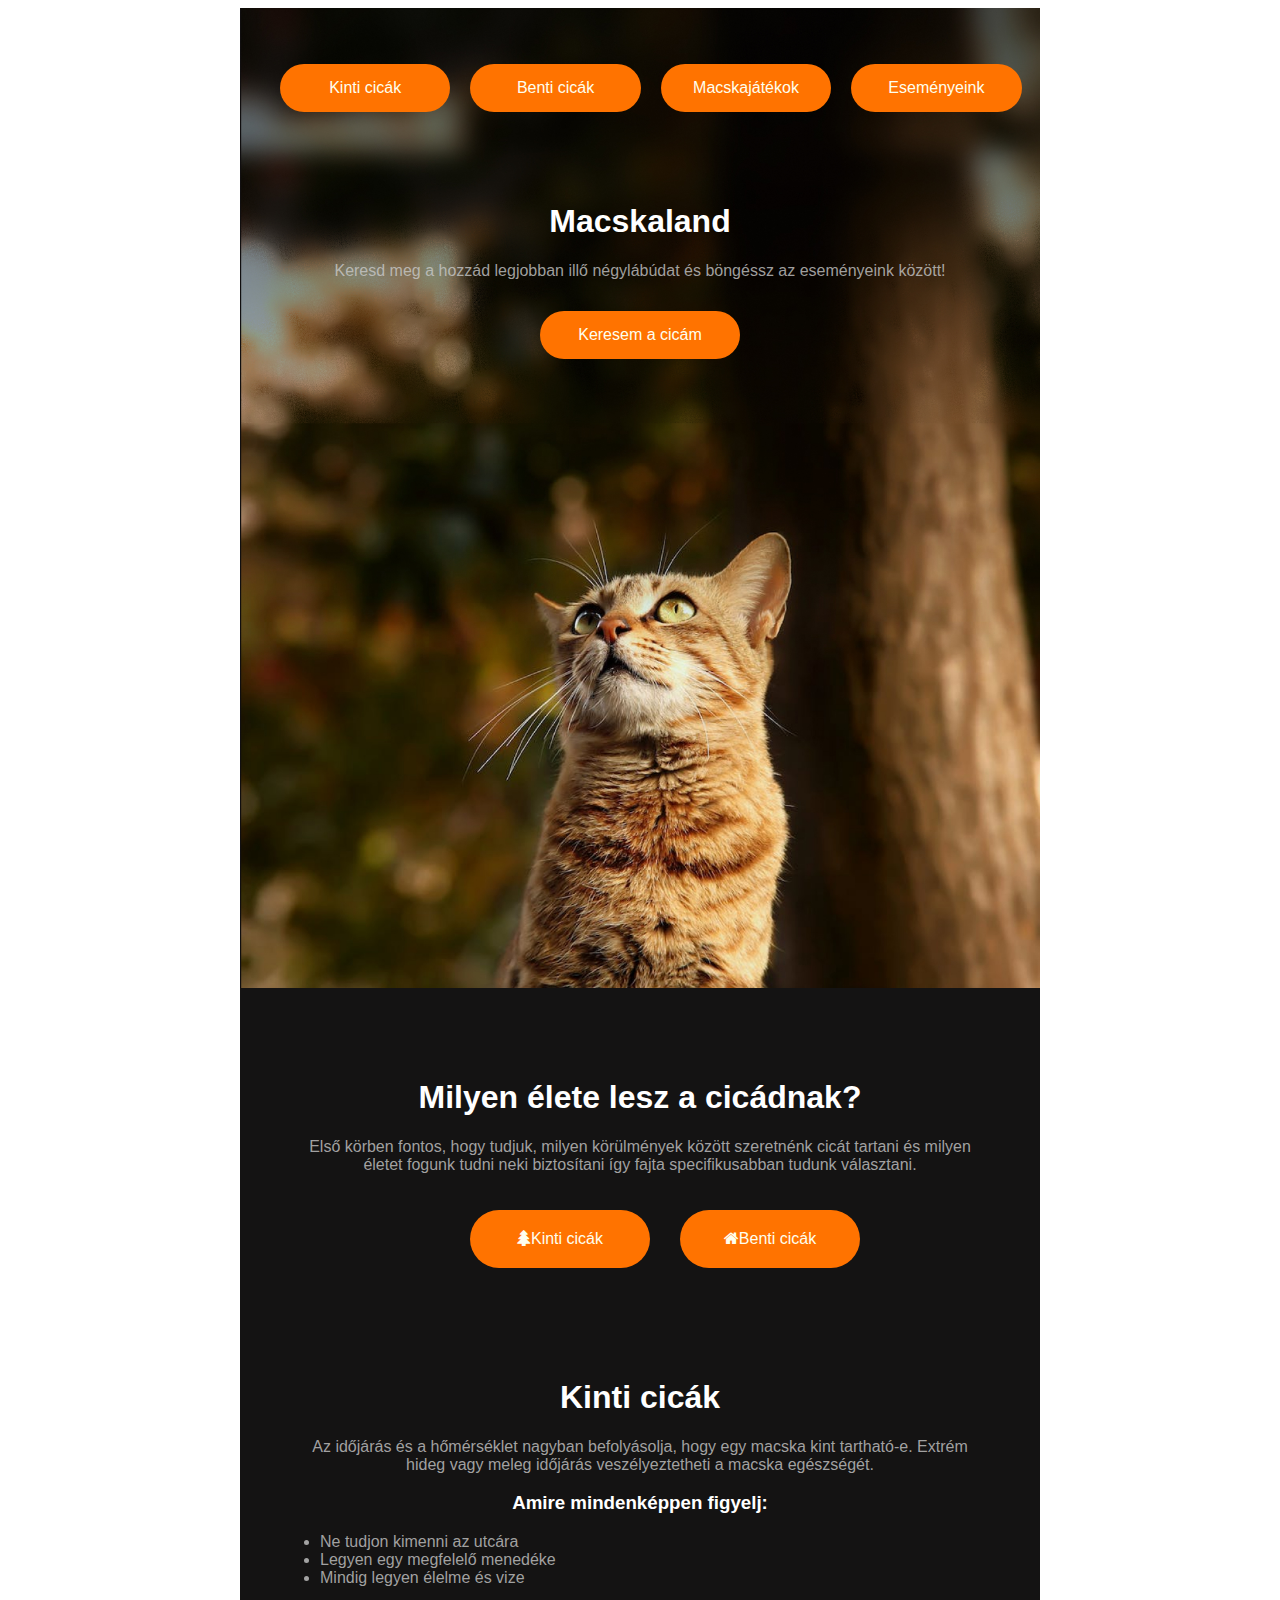
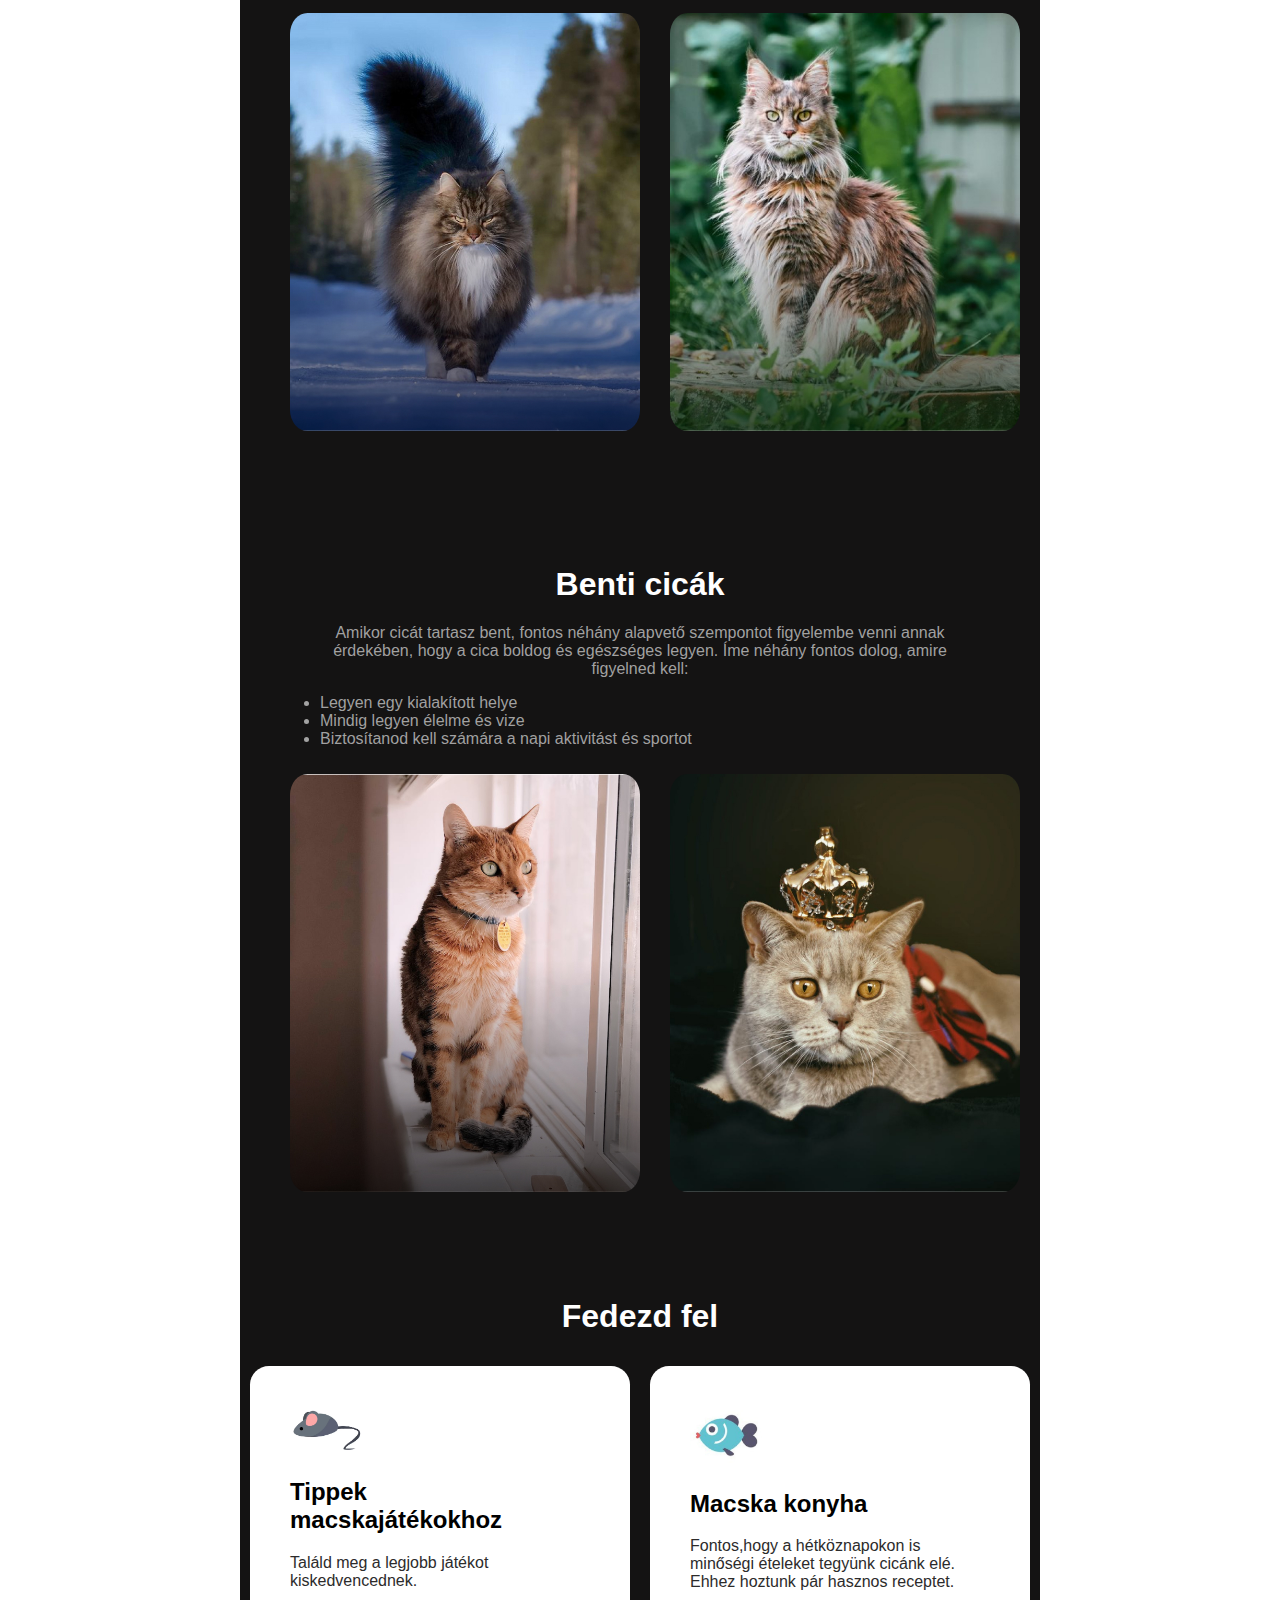
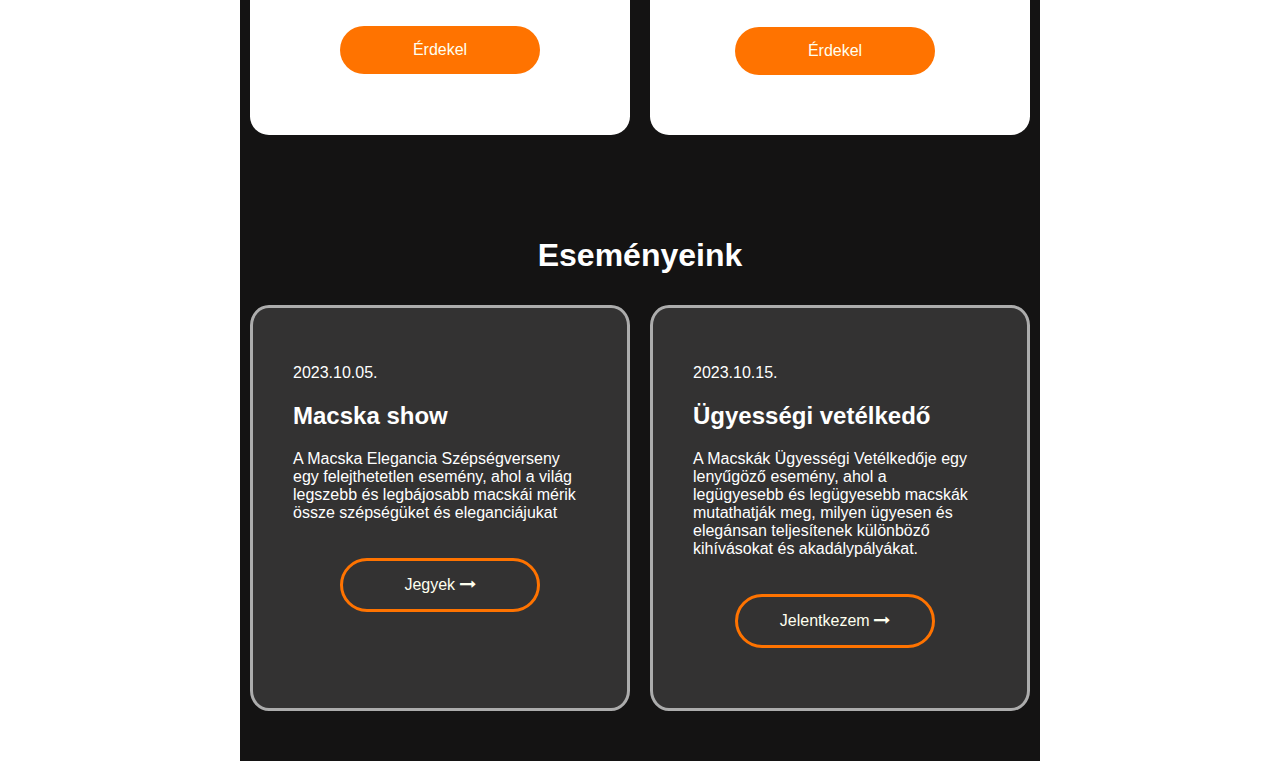
<file: index.html>
<!DOCTYPE html>
<html lang="hu">
<head>
    <meta charset="UTF-8">
    <meta name="description" content="Cicas oldal">
    <meta name="keywords" content="CICAK">
    <meta name="author" content="Albert Orsolya">
    <meta name="viewport" content="width=device-width, initial-scale=1.0">
    <title>Albert Orsolya</title>
    <link rel="stylesheet" href="stilus.css">
    <link rel="stylesheet" href="https://cdnjs.cloudflare.com/ajax/libs/font-awesome/4.7.0/css/font-awesome.min.css">
</head>
<body>
    <div id="tarolo">
        <div class="fejlec">
            <div class="menu">
                <ul>
                    <li><a href="#harmadik">Kinti cicák</a></li>
                    <li><a href="#negyedik">Benti cicák</a></li>
                    <li><a href="#otodik">Macskajátékok</a></li>
                    <li><a href="#hatodik">Eseményeink</a></li>
                </ul>
            </div>
            <h1>Macskaland</h1>
            <p>Keresd meg a hozzád legjobban illő négylábúdat és böngéssz az eseményeink között!</p>
            <div class="gomb">
                <ul> <li><a href="https://www.facebook.com/groups/cicamentok/?locale=hu_HU">Keresem a cicám</a></li></ul>   
            </div>
        </div>
        <div class="masodik">
            <h1>Milyen élete lesz a cicádnak?</h1>
            <p>Első körben fontos, hogy tudjuk, milyen körülmények között szeretnénk cicát tartani és milyen <br> életet fogunk tudni neki biztosítani így fajta specifikusabban tudunk választani.
            </p>
            <ul>
                <li><a href="#harmadik"><i class="fa fa-tree"></i>Kinti cicák</a></li>
                <li><a href="#negyedik"><i class="fa fa-home"></i>Benti cicák</a></li>
            </ul>        
        </div>
        <div class="harmadik">
            <h1 id="harmadik">Kinti cicák</h1>
            <p>Az időjárás és a hőmérséklet nagyban befolyásolja, hogy egy macska kint tartható-e. Extrém <br> hideg vagy meleg időjárás veszélyeztetheti a macska egészségét.
            </p>
            <h3>Amire mindenképpen figyelj:</h3>
            <ul>
                <li>Ne tudjon kimenni az utcára</li>
                <li>Legyen egy megfelelő menedéke</li>
                <li>Mindig legyen élelme és vize</li>    
            </ul>
            <div class="kepek"> 
                <div class="pic"><img src="images/norvegmacska.jpg" alt="Norvég Erdei Macska"></div>
                <div class="pic"><img src="images/maincoon.jpg" alt="Maine coon"></div>
            </div>
            </div>
            <div class="negyedik">
                <h1 id="negyedik">Benti cicák</h1>
            <p>Amikor cicát tartasz bent, fontos néhány alapvető szempontot figyelembe venni annak <br>érdekében, hogy a cica boldog és egészséges legyen. Íme néhány fontos dolog, amire <br> figyelned kell:
            </p>

            <ul>
                <li>Legyen egy kialakított helye</li>
                <li>Mindig legyen élelme és vize</li>
                <li>Biztosítanod kell számára a napi aktivitást és sportot</li>    
            </ul>
            <div class="kepek"> 
                <div class="pic"><img src="images/bengali.jpg" alt="Bengáli"></div>
                <div class="pic"><img src="images/megezacica.jpg" alt="Meg ez a cica"></div>
            </div>
            <h1 id="otodik">Fedezd fel</h1>
            <div class="otodik"> 
                <div class="erdek1">
                    <div class="pic2"><img src="images/egér.jpg" alt="egér"></div>
                    <h2>Tippek <br> macskajátékokhoz</h2>
                    <p class="erdek2p">Találd meg a legjobb játékot kiskedvencednek.</p>
                    <ul>
                        <li><a href="https://www.petnet.hu/termekek/MACSKA_MACSKAFELSZERELES_Jatek-52?gad_source=1&gclid=Cj0KCQjwtJKqBhCaARIsAN_yS_kFfIFX_HOIrf1xk5cgnzk9NcARK5xLfwLrcSixGn688k3NgY6aRWsaAiciEALw_wcB">Érdekel</a></li>
                    </ul>
                </div>
                <div class="erdek2">
                    <div class="pic2"><img src="images/hal.jpg" alt="hal"></div>
                    <h2>Macska konyha</h2>
                    <p class="erdek2p">Fontos,hogy a hétköznapokon is minőségi ételeket tegyünk cicánk elé. Ehhez hoztunk pár hasznos receptet.</p>
                    <ul>
                        <li><a href="https://hogyankeszitsek.hu/macskakaja-hazilag/">Érdekel</a></li>
                    </ul>
                </div>
            </div>
            <h1 id="hatodik">Eseményeink</h1>
            <div class="hatodik"> 
                <div class="jegy">
                    <p class="szam">2023.10.05.</p>
                    <h2 class="cim">Macska show</h2>
                    <p class="show">A Macska Elegancia Szépségverseny egy felejthetetlen esemény, ahol a világ legszebb és legbájosabb macskái mérik össze szépségüket és eleganciájukat
                    </p>
                    <ul>
                        <li><a href="http://macskamania.hu/index.php?body=1&m=3&menu=5">Jegyek <i class="fa fa-long-arrow-right"></i></a></li>
                    </ul>
                </div>
                <div class="jelentk">
                    <p class="szam">2023.10.15.</p>
                    <h2 class="cim">Ügyességi vetélkedő</h2>
                    <p class="ugy">A Macskák Ügyességi Vetélkedője egy lenyűgöző esemény, ahol a legügyesebb és legügyesebb macskák mutathatják meg, milyen ügyesen és elegánsan teljesítenek különböző kihívásokat és akadálypályákat.
                    </p>
                    <ul>
                        <li><a href="jeletkezem.html">Jelentkezem <i class="fa fa-long-arrow-right"></i></a></li>
                    </ul>
                </div>
            </div>
            </div>
        
    </div>
</body>
</html>
</file>
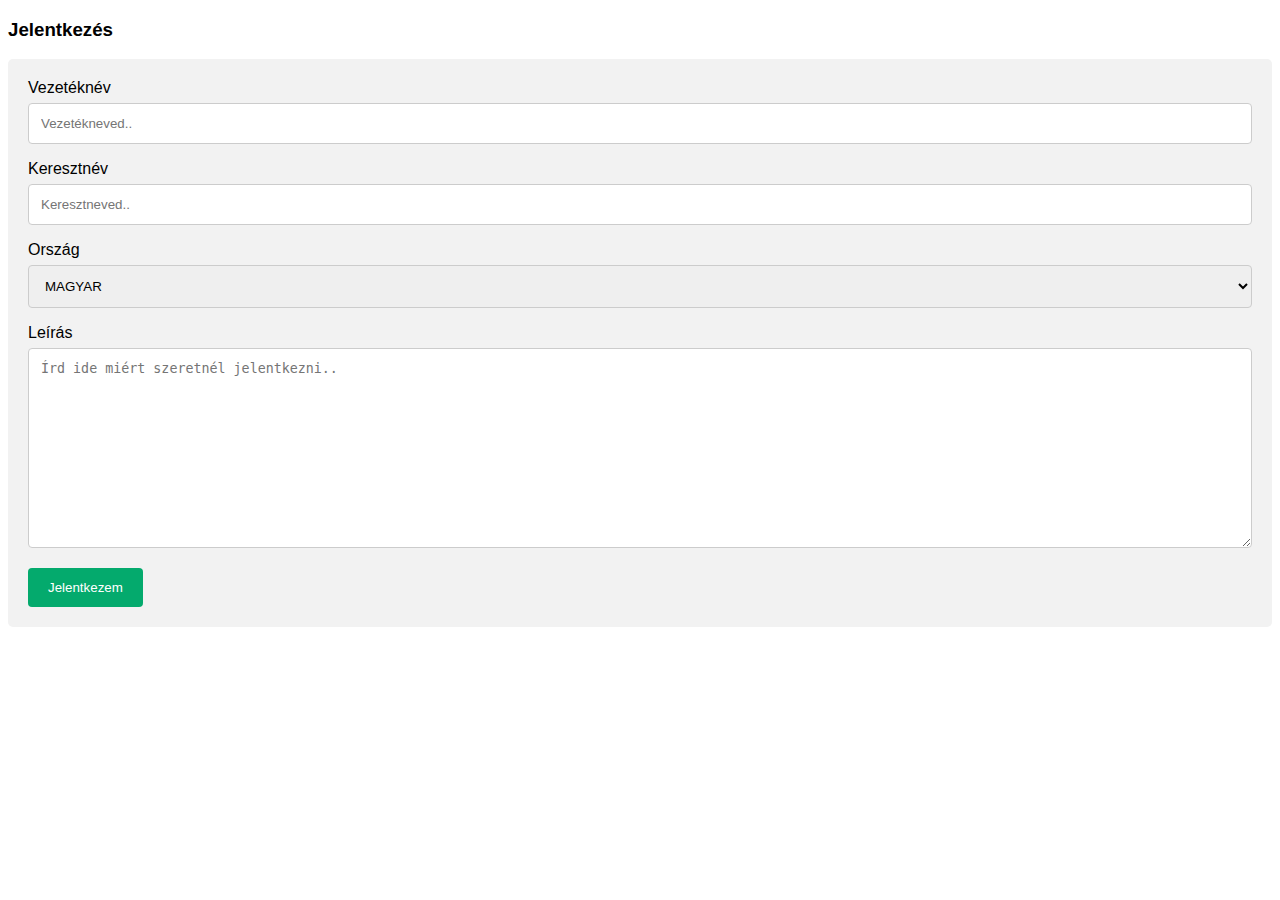
<file: jeletkezem.html>
<!DOCTYPE html>
<html lang="hu">
<head>
    <meta charset="UTF-8">
    <meta name="description" content="Jelentkezem">
    <meta name="keywords" content="Jelentkezem">
    <meta name="author" content="Albert Orsolya">
    <link rel="stylesheet" href="stilus2.css">
    <meta name="viewport" content="width=device-width, initial-scale=1.0">
    <title>Jelentkezem</title>
</head>
<body>

        <h3>Jelentkezés</h3>
        
        <div class="container">
          <form action="/action_page.php">
            <label for="fname">Vezetéknév</label>
            <input type="text" id="fname" name="firstname" placeholder="Vezetékneved..">
        
            <label for="lname">Keresztnév</label>
            <input type="text" id="lname" name="lastname" placeholder="Keresztneved..">
        
            <label for="country">Ország</label>
            <select id="country" name="country">
              <option value="magyar">MAGYAR</option>
              <option value="cicaország">CICALANDIA</option>
            </select>
        
            <label for="subject">Leírás</label>
            <textarea id="subject" name="subject" placeholder="Írd ide miért szeretnél jelentkezni.." style="height:200px"></textarea>
        
            <input type="submit" value="Jelentkezem">
          </form>
        </div>
</body>
</html>
</file>
<file: stilus.css>
#tarolo{
    width: 100%;
	max-width: 800px;
	margin:auto;
    padding:0px;
    background-color: rgb(20, 19, 19);
}

.fejlec{
    background-image: url("images/hero.jpg");
    height: 100vh;
    background-size: cover;
    color: rgb(31, 30, 30);
    margin: auto;
    padding: 40px;
}

.pic img{
    width: 100%;
}

h1 {
    font-family: Arial, Helvetica, sans-serif;
    text-align: center;
    color: white;
    padding-top: 70px;
}
h3{
    font-family: Arial, Helvetica, sans-serif;
    text-align: center;
    color: rgb(255, 255, 255);
}
ul{
    padding-left: 80px;
}
li{
    font-family: Arial, Helvetica, sans-serif;
    color: rgba(202, 202, 202, 0.788);
}
p{
    font-family: Arial, Helvetica, sans-serif;
    text-align: center;
    color: rgba(202, 202, 202, 0.788);
}
/* menü formázás */
.menu ul{ 
    list-style-type: none;
    padding: 0px;
    display: grid;
    grid-template-columns: 24% 24% 24% 24%;
    gap: 20px;
    padding-right: 10px;
}

.menu a{
    text-decoration: none;
    color: rgb(254, 255, 239)
}
.menu li {
    padding: 15px;
    border-radius: 30px;
    background-color: rgb(255, 115, 0);
    text-align: center;
    
}
.gomb ul{
    list-style-type: none;
    width: 200px;
    padding: 15px; 
    border-radius: 30px;
    margin: auto;
    text-align:center ;
}
.gomb li{
    padding: 15px;
    border-radius: 30px;
    background-color: rgb(255, 115, 0);
    text-align: center;
}
.gomb a{
    text-decoration: none;
    color:  rgb(254, 255, 239);
}
.gomb a:hover{
    background-color: rgb(255, 0, 0);
}
.gomb li:hover{
    background-color: brown;
    box-shadow: 0 8px 16px 0 rgba(0,0,0,0.2), 0 6px 20px 0 rgba(0,0,0,0.19);
}
.menu li:hover{
    background-color: brown;
    box-shadow: 0 8px 16px 0 rgba(0,0,0,0.2), 0 6px 20px 0 rgba(0,0,0,0.19);

}
.menu a:hover{
    background-color: rgb(250, 0, 0);
}
.masodik ul{
    list-style-type: none;
    display: grid;
    grid-template-columns: 90% 90%;
    gap: 30px;
    width: 200px;
    padding: 20px; 
    border-radius: 30px;
    margin: auto;
    text-align:center;
    padding-right: 20%;
}
.masodik a{
    text-decoration: none;
    color: rgb(254, 255, 239);
}
.masodik li {
    padding: 20px;
    border-radius: 30px;
    background-color: rgb(255, 115, 0);
    text-align: center;
    
}
.masodik a:hover{
    background-color: rgb(250, 0, 0);
}
.masodik li:hover{
    background-color: brown;
    box-shadow: 0 8px 16px 0 rgba(0,0,0,0.2), 0 6px 20px 0 rgba(0,0,0,0.19);

}
.kepek{
    padding: 10px;
    display: grid;
    grid-template-columns: 100% 100%;
    grid-template-rows: auto;
    gap: 30px;
    padding-right: 50%;
    padding-left: 50px;
}
.pic img {
    width: 100%;
    border-radius: 5%;
}
.pic{
    overflow: hidden;
}
.negyedik{
    padding-top: 30px;
    padding-bottom: 40px;
<<<<<<< HEAD
}
.otodik {
    display: grid;
    grid-template-columns: 50% 50%;
    gap: 0px;
}
.erdek1{
    background-color: white;
    padding: 40px;
    border-radius: 5%;
    margin: 10px;
}
.erdek2{
    background-color: white;
    padding: 40px;
    border-radius: 5%;
    margin: 10px;
    padding-right: 50px;
}

h2{
    font-family: Arial, Helvetica, sans-serif;
}
.pic2 img {
    width: 25%;
}
.pic2{
    overflow: hidden;
}
.otodik ul{
    list-style-type: none;
    width: 200px;
    padding: 20px; 
    border-radius: 30px;
    margin: auto;
    text-align:center;
}
.otodik a{
    text-decoration: none;
    color: rgb(254, 255, 239);
}
.otodik li {
    padding: 15px;
    border-radius: 30px;
    background-color: rgb(255, 115, 0);
    text-align: center;
}
.otodik a:hover{
    background-color: rgb(250, 0, 0);
}
.otodik li:hover{
    background-color: brown;
    box-shadow: 0 8px 16px 0 rgba(0,0,0,0.2), 0 6px 20px 0 rgba(0,0,0,0.19);
}
.erdek2p{
    color: rgb(44, 43, 43);
    text-align: left;
}
.hatodik {
    display: grid;
    grid-template-columns: 50% 50%;
    gap: 0px;
}
.jegy{
    border: solid rgb(172, 172, 172);
    background-color:  rgb(51, 50, 50);
    padding: 40px;
    border-radius: 5%;
    margin: 10px;
}
.jelentk{
    border: solid rgb(172, 172, 172);
    background-color: rgb(51, 50, 50);
    padding: 40px;
    border-radius: 5%;
    margin: 10px;
    padding-right: 50px;
}
.hatodik ul{
    list-style-type: none;
    width: 200px;
    padding: 20px; 
    border-radius: 30px;
    margin: auto;
    text-align:center;
}
.hatodik a{
    text-decoration: none;
    color: rgb(254, 255, 239);
}
.hatodik li {
    padding: 15px;
    border-radius: 30px;
    border: solid  rgb(255, 115, 0);
    background-color:  rgb(51, 50, 50);
    text-align: center;
}
.hatodik a:hover{
    background-color: rgb(36, 36, 36);
}
.hatodik li:hover{
    background-color: rgb(0, 0, 0);
    box-shadow: 0 8px 16px 0 rgba(179, 156, 82, 0.459), 0 6px 20px 0 rgba(0,0,0,0.19);
}
.show{
    color: rgb(255, 255, 255);
    text-align: left;
}
.ugy{
    color: rgb(255, 255, 255);
    text-align: left;
}
.szam{
    text-align: left;
    color: white;
    font-size: medium;
}
.cim{
    color: white;
=======
>>>>>>> a352885bdf501dac142e83fe3ab2354bb66d10db
}
</file>
<file: stilus2.css>
body {font-family: Arial, Helvetica, sans-serif;
box-sizing: border-box;}

input[type=text], select, textarea {
  width: 100%;
  padding: 12px;
  border: 1px solid #ccc;
  border-radius: 4px;
  box-sizing: border-box;
  margin-top: 6px;
  margin-bottom: 16px;
  resize: vertical;
}

input[type=submit] {
  background-color: #04AA6D;
  color: white;
  padding: 12px 20px;
  border: none;
  border-radius: 4px;
  cursor: pointer;
}

input[type=submit]:hover {
  background-color: #45a049;
}

.container {
  border-radius: 5px;
  background-color: #f2f2f2;
  padding: 20px;
}
</file>
